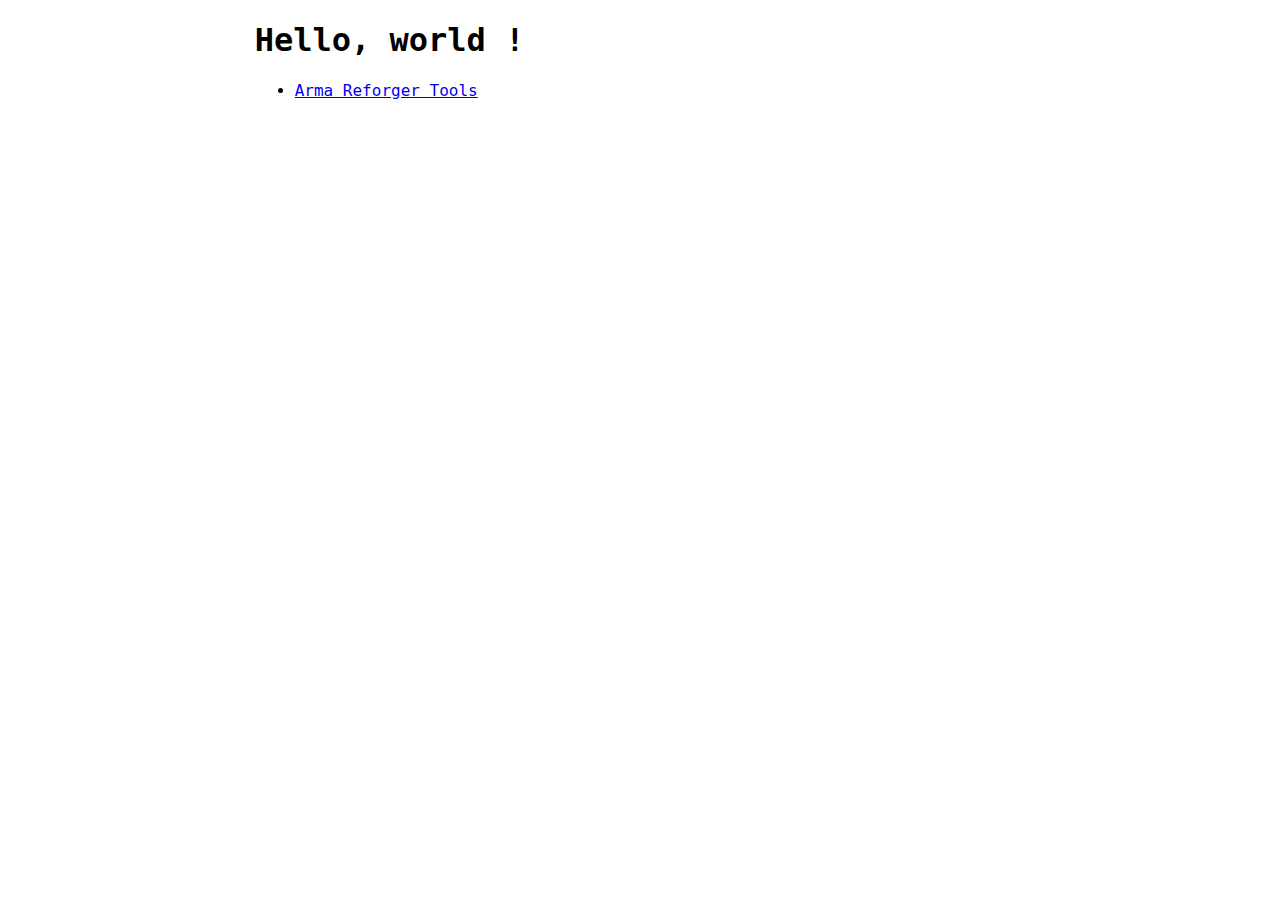
<file: index.html>
<!DOCTYPE html>
<html lang="en-US">
  <head>
    <title>atomos821.github.io</title>
    <meta charset="UTF-8">
    <meta name="viewport" content="width=device-width, initial-scale=1.0">
    <link rel="stylesheet" href="./styles.css"/>
  </head>
  <body>
    <h1>Hello, world !</h1>
    <nav>
        <ul>
            <li>
                <a href="./arma-reforger-tools/index.html">Arma Reforger Tools</a>
            </li>
        </ul>
    </nav>
  </body>
</html>
</file>
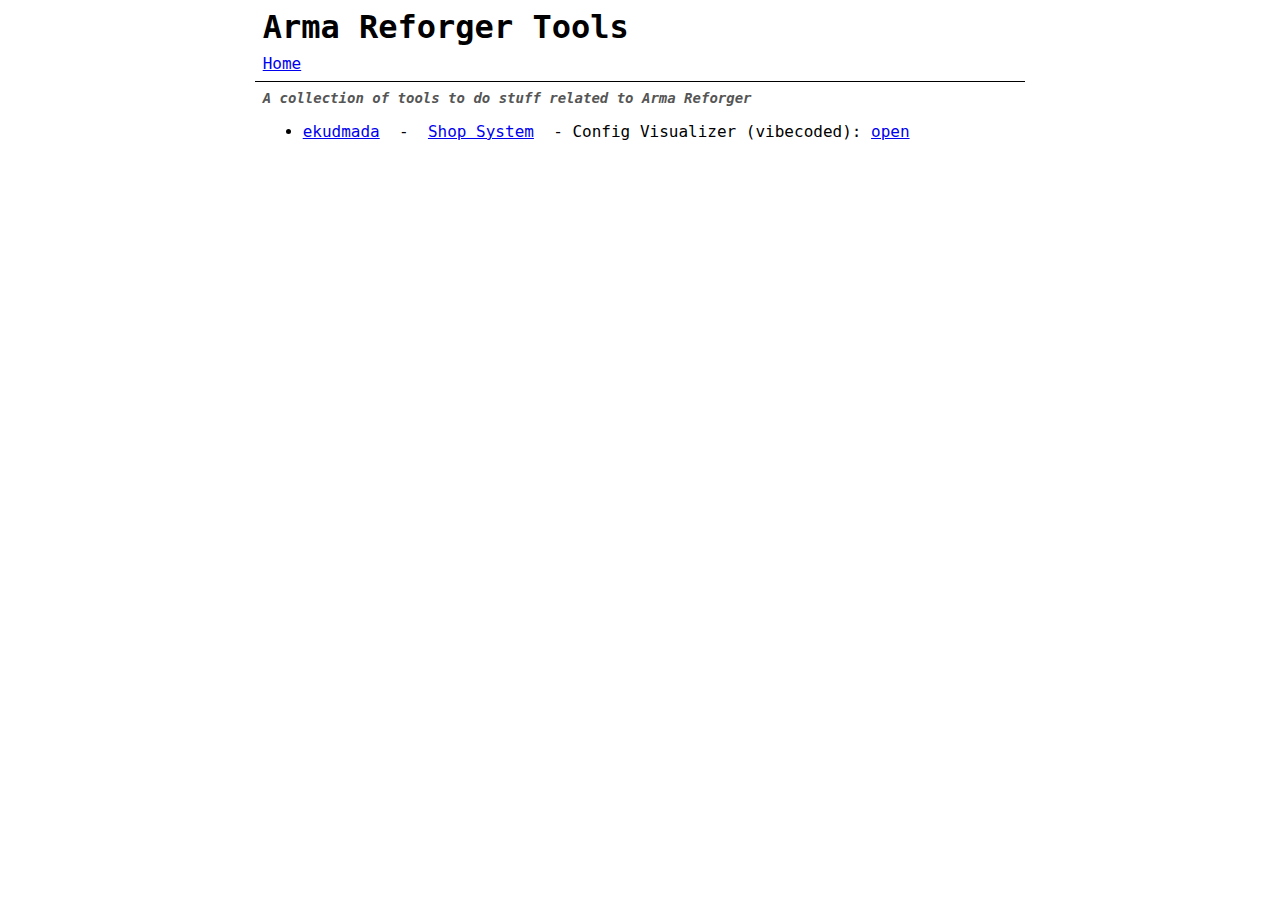
<file: arma-reforger-tools/index.html>
<!DOCTYPE html>
<html>
  <head>
    <title>atomos821.github.io</title>
    <meta charset="utf-8">
    <meta name="viewport" content="width=device-width, initial-scale=1.0">
    <link rel="stylesheet" href="../styles.css"/>
  </head>
  <body>
    <header>
      <h1>Arma Reforger Tools</h1>
      <a href="./" class="active">Home</a>
    </header>
    <main>
      <p class="description">A collection of tools to do stuff related to Arma Reforger</p>
      <ul>
        <li>
          <div>
            <div>
              <a href="https://github.com/ekudmada" target="_blank">ekudmada</a>
              <span>&nbsp;-&nbsp;</span>
              <a href="https://reforger.armaplatform.com/workshop/5D2D1436D1FA5A13-ShopSystem" target="_blank">Shop System</a>
              <span>&nbsp;-&nbsp;Config Visualizer (vibecoded):</span>
              <a href="./shop-system-vizualizer/index.html" target="_blank">open</a>
            </div>
          </div>
        </li>
      </ul>
    </main>
  </body>
</html>
</file>
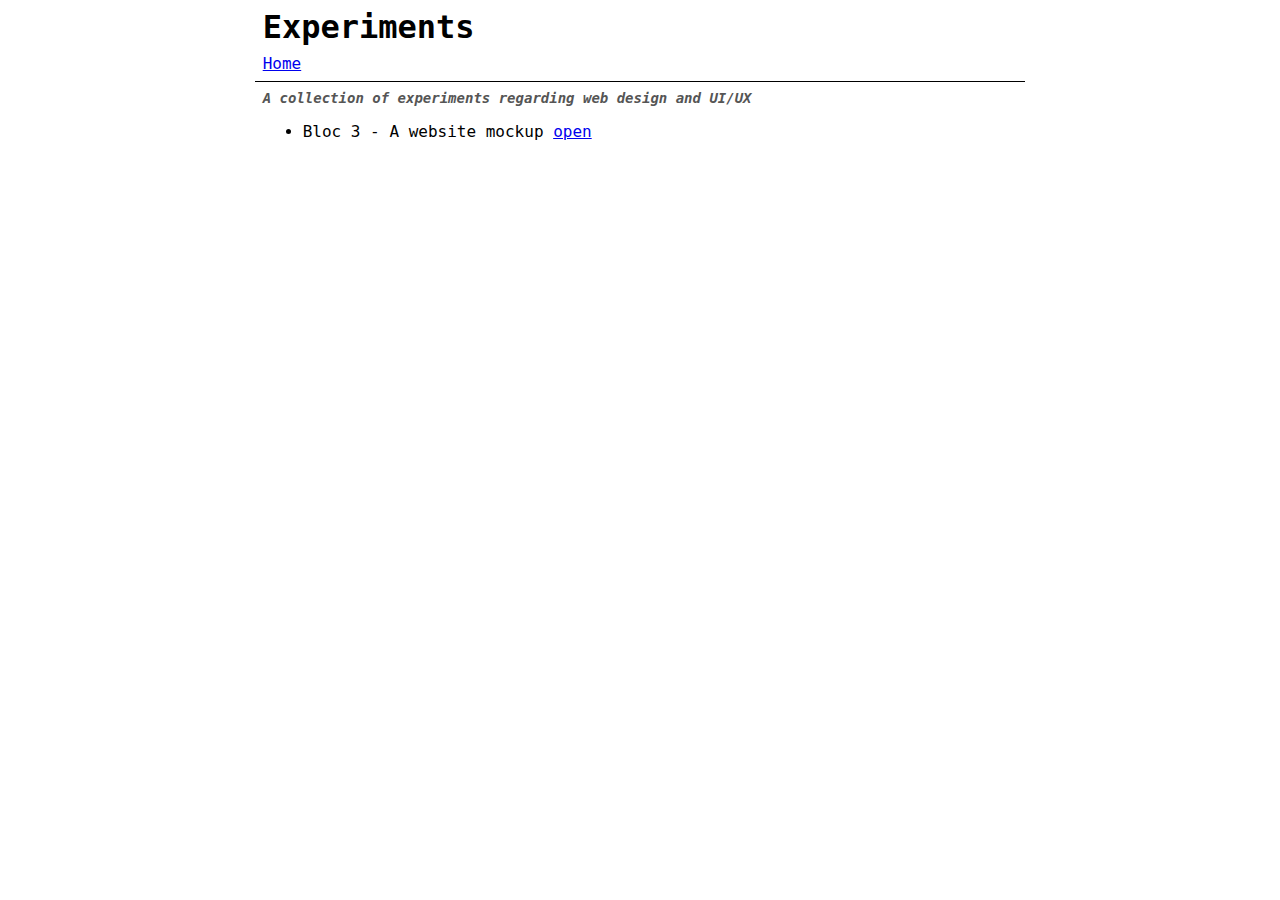
<file: experiments/index.html>
<!DOCTYPE html>
<html>

<head>
    <title>atomos821.github.io</title>
    <meta charset="utf-8">
    <meta name="viewport" content="width=device-width, initial-scale=1.0">
    <link rel="stylesheet" href="../styles.css" />
</head>

<body>
    <header>
        <h1>Experiments</h1>
        <a href="../" class="active">Home</a>
    </header>
    <main>
        <p class="description">A collection of experiments regarding web design and UI/UX</p>
        <ul>
            <li>
                <div>
                    <div>
                        <span>Bloc 3 - A website mockup</span>
                        <a href="./bloc-3/index.html" target="_blank">open</a>
                    </div>
                </div>
            </li>
        </ul>
    </main>
</body>

</html>
</file>
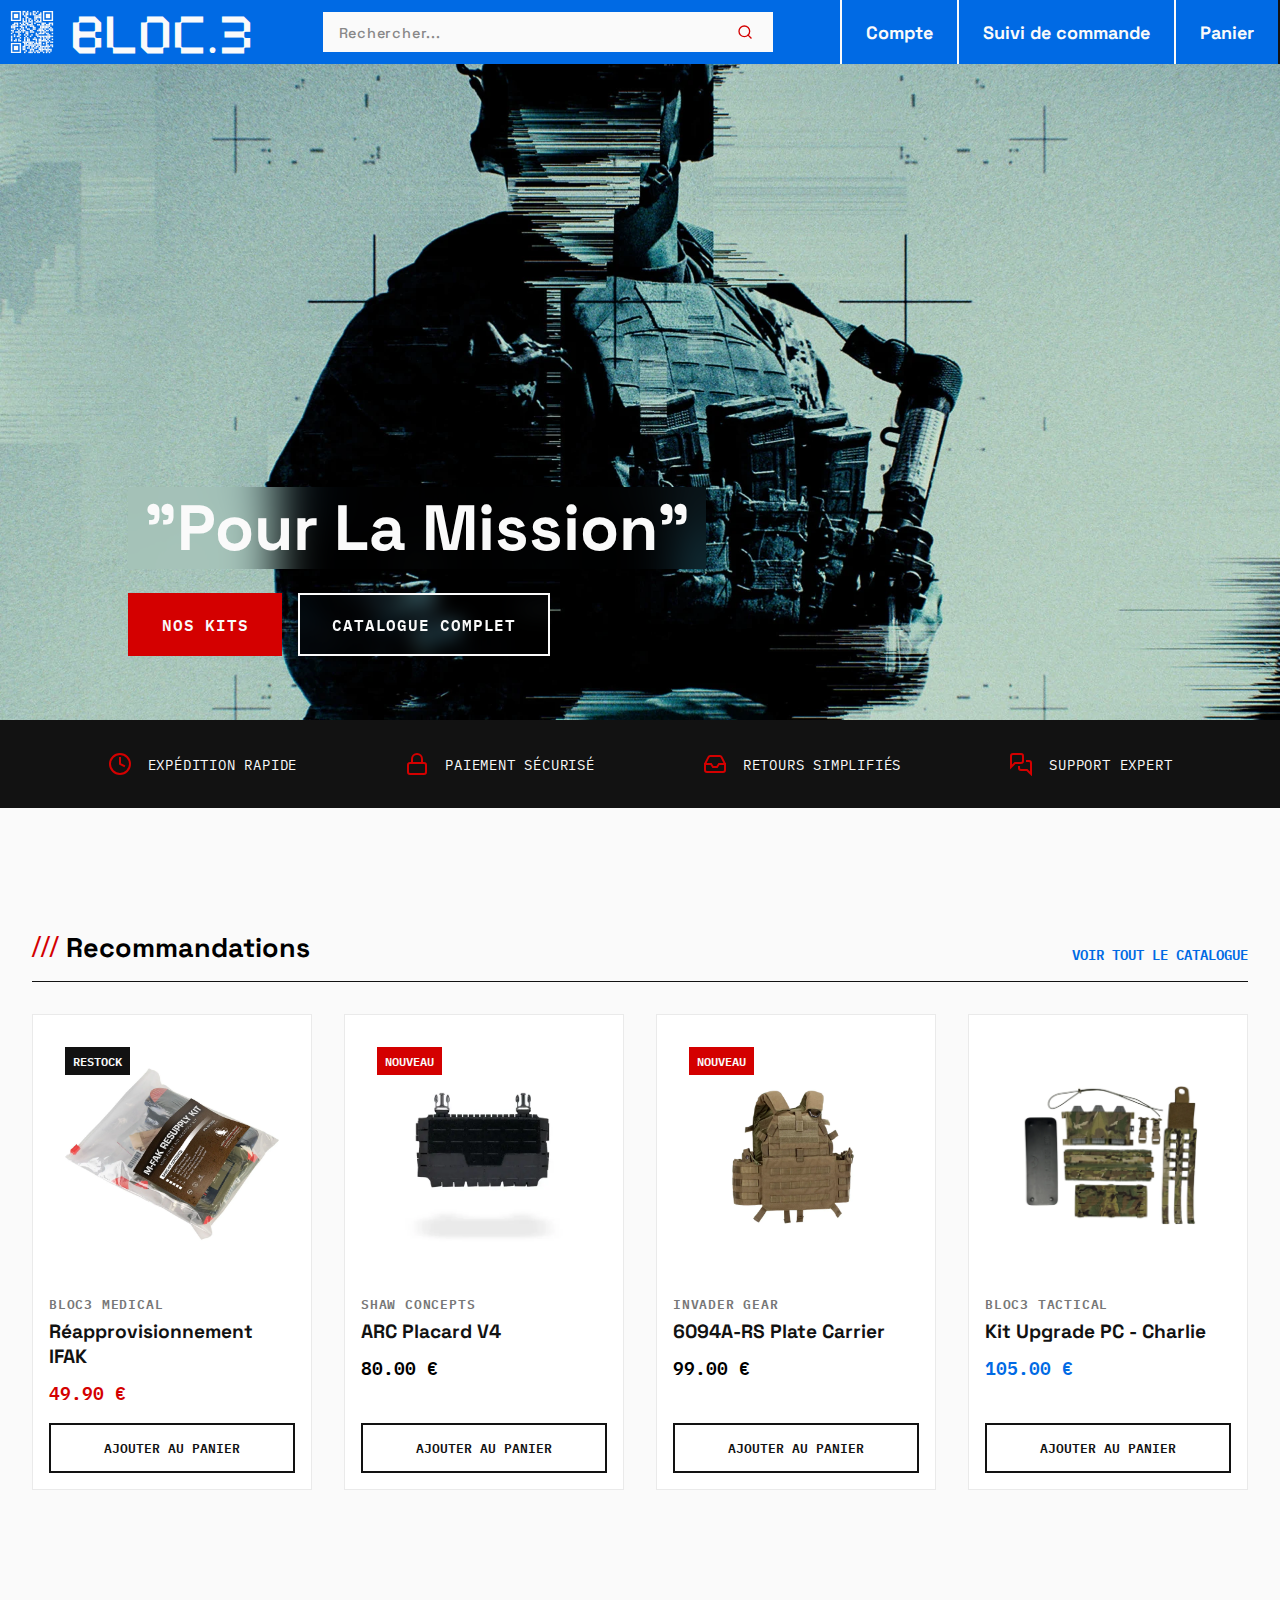
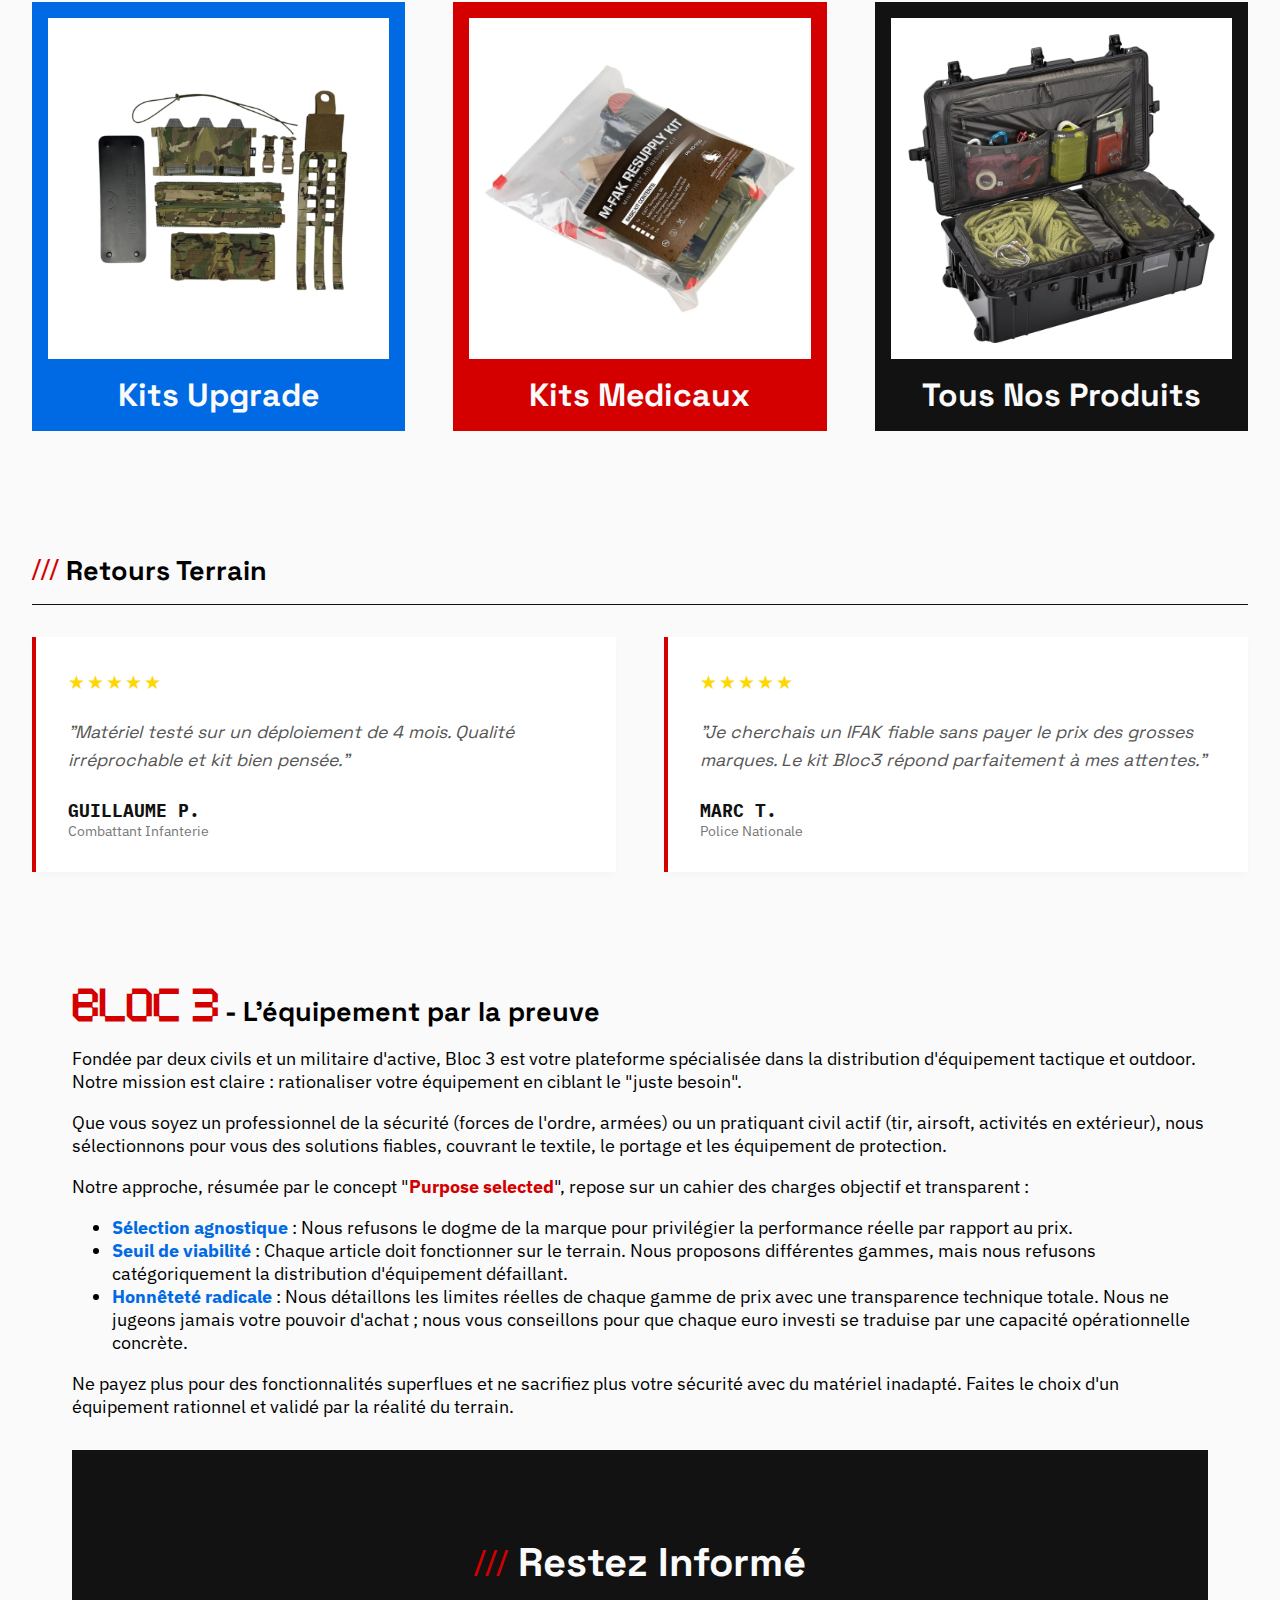
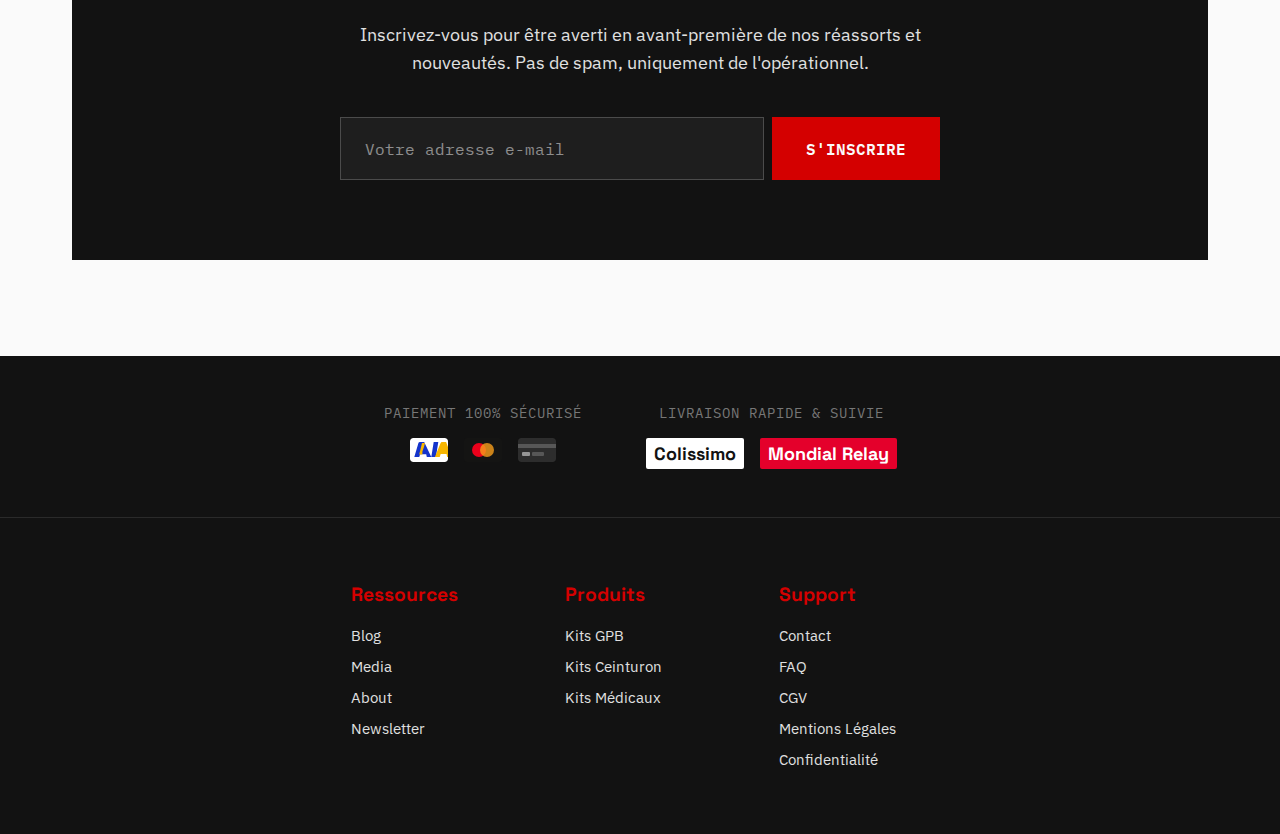
<file: experiments/bloc-3/index.html>
<!doctype html>
<html lang="fr">

<head>
  <meta charset="utf-8" />
  <title>Bloc 3 - Mockup</title>
  <meta name="viewport" content="width=device-width, initial-scale=1" />
  <link rel="preconnect" href="https://fonts.googleapis.com" />
  <link rel="preconnect" href="https://fonts.gstatic.com" crossorigin />
  <link
    href="https://fonts.googleapis.com/css2?family=IBM+Plex+Mono:ital,wght@0,100;0,200;0,300;0,400;0,500;0,600;0,700;1,100;1,200;1,300;1,400;1,500;1,600;1,700&family=IBM+Plex+Sans:ital,wght@0,100..700;1,100..700&family=Space+Grotesk:wght@300..700&display=swap"
    rel="stylesheet" />
  <meta name="description"
    content="Bloc 3, votre plateforme spécialisée dans la distribution d'équipement tactique et outdoor sélectionné pour la mission. L'équipement par la preuve." />

  <!-- Open Graph / Facebook / Discord -->
  <meta property="og:type" content="website" />
  <meta property="og:url" content="https://atomos821.github.io/experiments/bloc-3/" />
  <meta property="og:title" content="Bloc 3 - L'équipement par la preuve" />
  <meta property="og:description"
    content="Spécialiste de la distribution d'équipement tactique et outdoor sélectionné pour la mission." />
  <meta property="og:image" content="https://atomos821.github.io/experiments/bloc-3/assets/hero2.webp" />
  <meta property="og:image:alt" content="Bannière Bloc 3" />

  <!-- Twitter -->
  <meta property="twitter:card" content="summary_large_image" />
  <meta property="twitter:url" content="https://atomos821.github.io/experiments/bloc-3/" />
  <meta property="twitter:title" content="Bloc 3 - L'équipement par la preuve" />
  <meta property="twitter:description"
    content="Spécialiste de la distribution d'équipement tactique et outdoor sélectionné pour la mission." />
  <meta property="twitter:image" content="https://atomos821.github.io/experiments/bloc-3/assets/hero2.webp" />

  <link rel="stylesheet" href="./styles.css" />
</head>

<body>
  <header>
    <div class="brand">
      <a href="/" id="qr-code" style="display: block; text-decoration: none;">
        <img src="./assets/qr-code_alt.svg" alt="QR Code" />
      </a>
      <a href="/" class="logotype" style="text-decoration: none; color: inherit;">BLOC.3</a>
    </div>

    <form class="search-bar">
      <input type="text" placeholder="Rechercher..." aria-label="Recherche">
      <button type="submit" aria-label="Lancer la recherche">
        <svg xmlns="http://www.w3.org/2000/svg" width="20" height="20" viewBox="0 0 24 24" fill="none"
          stroke="currentColor" stroke-width="2" stroke-linecap="square" stroke-linejoin="miter">
          <circle cx="11" cy="11" r="8"></circle>
          <line x1="21" y1="21" x2="16.65" y2="16.65"></line>
        </svg>
      </button>
    </form>

    <nav>
      <a href="#my-account">Compte</a>
      <a href="#order-tracking">Suivi de commande</a>
      <a href="#cart">Panier</a>
    </nav>
  </header>

  <main>
    <div id="hero">
      <div class="hero-content">
        <h1 id="tagline">"Pour La Mission"</h1>
        <div class="hero-ctas">
          <a href="#" class="btn btn-primary">Nos Kits</a>
          <a href="#" class="btn btn-ghost">Catalogue complet</a>
        </div>
      </div>
    </div>

    <section class="proof-of-trust">
      <div class="trust-item">
        <svg xmlns="http://www.w3.org/2000/svg" width="24" height="24" viewBox="0 0 24 24" fill="none"
          stroke="currentColor" stroke-width="2" stroke-linecap="square" stroke-linejoin="miter">
          <circle cx="12" cy="12" r="10"></circle>
          <polyline points="12 6 12 12 16 14"></polyline>
        </svg>
        <span>Expédition rapide</span>
      </div>

      <div class="trust-item">
        <svg xmlns="http://www.w3.org/2000/svg" width="24" height="24" viewBox="0 0 24 24" fill="none"
          stroke="currentColor" stroke-width="2" stroke-linecap="square" stroke-linejoin="miter">
          <rect x="3" y="11" width="18" height="11" rx="2" ry="2"></rect>
          <path d="M7 11V7a5 5 0 0 1 10 0v4"></path>
        </svg>
        <span>Paiement Sécurisé</span>
      </div>

      <div class="trust-item">
        <svg xmlns="http://www.w3.org/2000/svg" width="24" height="24" viewBox="0 0 24 24" fill="none"
          stroke="currentColor" stroke-width="2" stroke-linecap="square" stroke-linejoin="miter">
          <polyline points="22 12 16 12 14 15 10 15 8 12 2 12"></polyline>
          <path
            d="M5.45 5.11L2 12v6a2 2 0 0 0 2 2h16a2 2 0 0 0 2-2v-6l-3.45-6.89A2 2 0 0 0 16.76 4H7.24a2 2 0 0 0-1.79 1.11z">
          </path>
        </svg>
        <span>Retours Simplifiés</span>
      </div>

      <div class="trust-item">
        <svg xmlns="http://www.w3.org/2000/svg" width="24" height="24" viewBox="0 0 24 24" fill="none"
          stroke="currentColor" stroke-width="2" stroke-linecap="square" stroke-linejoin="miter">
          <path d="M14 9a2 2 0 0 1-2 2H6l-4 4V4c0-1.1.9-2 2-2h8a2 2 0 0 1 2 2v5Z"></path>
          <path d="M18 9h2a2 2 0 0 1 2 2v11l-4-4h-6a2 2 0 0 1-2-2v-1"></path>
        </svg>
        <span>Support Expert</span>
      </div>
    </section>

    <section class="featured-products">
      <div class="section-header">
        <h2>
          <span class="color-accent-1 font-nucore">///</span>&nbsp;Recommandations
        </h2>
        <a href="#" class="view-all">Voir tout le catalogue</a>
      </div>

      <div class="product-grid">
        <div class="product-card">
          <div class="prod-img">
            <img src="./assets/category2.webp" alt="Kit de réapprovisionnement IFAK">
            <span class="badge">Restock</span>
          </div>

          <div class="prod-info">
            <span class="brand">Bloc3 Medical</span>
            <h3>Réapprovisionnement IFAK</h3>
            <span class="price color-accent-1">49.90 €</span>
          </div>

          <button class="add-to-cart">Ajouter au panier</button>
        </div>

        <div class="product-card">
          <div class="prod-img">
            <img src="./assets/product2.webp" alt="ARC Placard V4 par Shaw Concepts">
            <span class="badge new-item">Nouveau</span>
          </div>
          <div class="prod-info">
            <span class="brand">Shaw Concepts</span>
            <h3>ARC Placard V4</h3>
            <span class="price">80.00 €</span>
          </div>
          <button class="add-to-cart">Ajouter au panier</button>
        </div>

        <div class="product-card">
          <div class="prod-img">
            <img src="./assets/product3.webp" alt="Gilet Porte-plaques 6094A-RS Invader Gear">
            <span class="badge new-item">Nouveau</span>
          </div>
          <div class="prod-info">
            <span class="brand">Invader Gear</span>
            <h3>6094A-RS Plate Carrier</h3>
            <span class="price">99.00 €</span>
          </div>
          <button class="add-to-cart">Ajouter au panier</button>
        </div>

        <div class="product-card">
          <div class="prod-img">
            <img src="./assets/category1.webp" alt="Kit de mise à niveau pour porte-plaques - Charlie">
          </div>
          <div class="prod-info">
            <span class="brand">Bloc3 Tactical</span>
            <h3>Kit Upgrade PC - Charlie</h3>
            <span class="price color-accent-2">105.00 €</span>
          </div>
          <button class="add-to-cart">Ajouter au panier</button>
        </div>
      </div>
    </section>

    <section class="tiles">
      <a href="#" class="tile bg-accent-2" style="text-decoration: none;">
        <div class="img-wrapper">
          <img src="./assets/category1.webp" alt="Kits Upgrade" />
        </div>
        <h2>Kits Upgrade</h2>
      </a>

      <a href="#" class="tile bg-accent-1" style="text-decoration: none;">
        <div class="img-wrapper">
          <img src="./assets/category2.webp" alt="Kits Médicaux" />
        </div>
        <h2>Kits Medicaux</h2>
      </a>

      <a href="#" class="tile bg-dark" style="text-decoration: none;">
        <div class="img-wrapper">
          <img src="./assets/category3.webp" alt="Tous Nos Produits" />
        </div>
        <h2>Tous Nos Produits</h2>
      </a>
    </section>

    <section class="testimonials">
      <div class="section-header">
        <h2>
          <span class="color-accent-1 font-nucore">///</span> Retours Terrain
        </h2>
      </div>
      <div class="testimonial-grid">
        <div class="testimonial-card">
          <div class="stars" style="color: #FFD700; font-size: 1.2rem; letter-spacing: 2px;">★★★★★</div>
          <p class="quote">"Matériel testé sur un déploiement de 4 mois. Qualité irréprochable et kit
            bien pensée."</p>
          <div class="author">
            <span class="name">Guillaume P.</span>
            <span class="role">Combattant Infanterie</span>
          </div>
        </div>
        <div class="testimonial-card">
          <div class="stars" style="color: #FFD700; font-size: 1.2rem; letter-spacing: 2px;">★★★★★</div>
          <p class="quote">"Je cherchais un IFAK fiable sans payer le prix des grosses marques. Le kit
            Bloc3 répond parfaitement à mes attentes."</p>
          <div class="author">
            <span class="name">Marc T.</span>
            <span class="role">Police Nationale</span>
          </div>
        </div>
      </div>
    </section>

    <section>
      <h2>
        <span class="color-accent-1 font-nucore">Bloc 3</span> - L'équipement par la preuve
      </h2>
      <p>Fondée par deux civils et un militaire d'active, Bloc 3 est votre plateforme spécialisée dans la
        distribution d'équipement tactique et outdoor. Notre mission est claire : rationaliser votre équipement en
        ciblant le "juste besoin".</p>
      <p>Que vous soyez un professionnel de la sécurité (forces de l'ordre, armées) ou un pratiquant civil actif (tir,
        airsoft, activités en extérieur), nous sélectionnons pour vous des solutions fiables, couvrant le textile, le
        portage et les équipement de protection.</p>
      <p>Notre approche, résumée par le concept "<span class="color-accent-1 font-bold">Purpose selected</span>", repose
        sur un cahier des charges objectif et transparent :</p>
      <ul>
        <li>
          <span class="color-accent-2 font-bold">Sélection agnostique</span> : Nous refusons le dogme de la marque pour
          privilégier la performance réelle par rapport au prix.
        </li>
        <li>
          <span class="color-accent-2 font-bold">Seuil de viabilité</span> : Chaque article doit fonctionner sur le
          terrain. Nous proposons différentes gammes, mais nous refusons catégoriquement la distribution d'équipement
          défaillant.
        </li>
        <li>
          <span class="color-accent-2 font-bold">Honnêteté radicale</span> : Nous détaillons les limites réelles de
          chaque gamme de prix avec une transparence technique totale. Nous ne jugeons jamais votre pouvoir d'achat ;
          nous vous conseillons pour que chaque euro investi se traduise par une capacité opérationnelle concrète.
        </li>
      </ul>
      <p>Ne payez plus pour des fonctionnalités superflues et ne sacrifiez plus votre sécurité avec du matériel
        inadapté. Faites le choix d'un équipement rationnel et validé par la réalité du terrain.</p>
      <section class="newsletter">
        <div class="newsletter-content">
          <h2>
            <span class="color-accent-1 font-nucore">///</span>&nbsp;Restez Informé
          </h2>
          <p>Inscrivez-vous pour être averti en avant-première de nos réassorts et nouveautés. Pas de spam, uniquement
            de l'opérationnel.</p>
          <form>
            <input type="email" placeholder="Votre adresse e-mail" required aria-label="Adresse e-mail">
            <button type="submit">S'inscrire</button>
          </form>
        </div>
      </section>
  </main>

  <footer>
    <div class="footer-reassurance">
      <div class="reassurance-group">
        <span class="reassurance-title">Paiement 100% sécurisé</span>
        <div class="reassurance-icons">
          <!-- Visa -->
          <svg viewBox="0 0 38 24" xmlns="http://www.w3.org/2000/svg" width="38" height="24" role="img"
            aria-label="Visa">
            <path d="M35 0H3C1.3 0 0 1.3 0 3v18c0 1.7 1.4 3 3 3h32c1.7 0 3-1.3 3-3V3c0-1.7-1.4-3-3-3z" fill="#FFF" />
            <path
              d="M28.3 4h-4.6l-2.4 15h4.6l2.4-15zm-14.1 0h-4.3c-.6 0-1.1.3-1.4.8L4.3 19h4.9l1-2.8h6l.6 2.8h4.5L14.2 4z"
              fill="#1434CB" />
            <path
              d="M12.4 13.5l1.5-4.3 1.1-4.2h-3l-2.8 11.6h3.2v-3.1zM36.1 4h-3.8c-.8 0-1.5.5-1.8 1.2l-5.6 13.8h4.8l1-2.9h5.8l.6 2.9h4.6L36.1 4z"
              fill="#F7B600" />
          </svg>
          <!-- Mastercard -->
          <svg viewBox="0 0 38 24" xmlns="http://www.w3.org/2000/svg" width="38" height="24" role="img"
            aria-label="Mastercard">
            <path d="M35 0H3C1.3 0 0 1.3 0 3v18c0 1.7 1.4 3 3 3h32c1.7 0 3-1.3 3-3V3c0-1.7-1.4-3-3-3z" fill="#141413" />
            <circle cx="15" cy="12" r="7" fill="#EB001B" />
            <circle cx="23" cy="12" r="7" fill="#F79E1B" opacity="0.8" />
          </svg>
          <!-- CB / Generic Bank Card -->
          <svg viewBox="0 0 38 24" xmlns="http://www.w3.org/2000/svg" width="38" height="24" role="img"
            aria-label="Carte Bancaire">
            <path d="M35 0H3C1.3 0 0 1.3 0 3v18c0 1.7 1.4 3 3 3h32c1.7 0 3-1.3 3-3V3c0-1.7-1.4-3-3-3z" fill="#2D2D2D" />
            <path d="M0 6h38v4H0z" fill="#FFF" opacity="0.2" />
            <rect x="4" y="14" width="8" height="4" rx="1" fill="#FFF" opacity="0.5" />
            <rect x="14" y="14" width="12" height="4" rx="1" fill="#FFF" opacity="0.2" />
          </svg>
        </div>
      </div>
      <div class="reassurance-group">
        <span class="reassurance-title">Livraison rapide & suivie</span>
        <div class="reassurance-icons">
          <span class="text-badge"
            style="font-family: 'Space Grotesk'; font-weight: 700; background: #fff; color: #121212; padding: 4px 8px; border-radius: 2px;">Colissimo</span>
          <span class="text-badge"
            style="font-family: 'Space Grotesk'; font-weight: 700; background: #E4002B; color: #fff; padding: 4px 8px; border-radius: 2px;">Mondial
            Relay</span>
        </div>
      </div>
    </div>

    <div class="footer-links-container">
      <div>
        <h4>Ressources</h4>
        <ul>
          <li><a href="#">Blog</a></li>
          <li><a href="#">Media</a></li>
          <li><a href="#">About</a></li>
          <li><a href="#">Newsletter</a></li>
        </ul>
      </div>

      <div>
        <h4>Produits</h4>
        <ul>
          <li><a href="#">Kits GPB</a></li>
          <li><a href="#">Kits Ceinturon</a></li>
          <li><a href="#">Kits Médicaux</a></li>
        </ul>
      </div>

      <div>
        <h4>Support</h4>
        <ul>
          <li><a href="#">Contact</a></li>
          <li><a href="#">FAQ</a></li>
          <li><a href="#">CGV</a></li>
          <li><a href="#">Mentions Légales</a></li>
          <li><a href="#">Confidentialité</a></li>
        </ul>
      </div>
    </div>
  </footer>
</body>

</html>
</file>
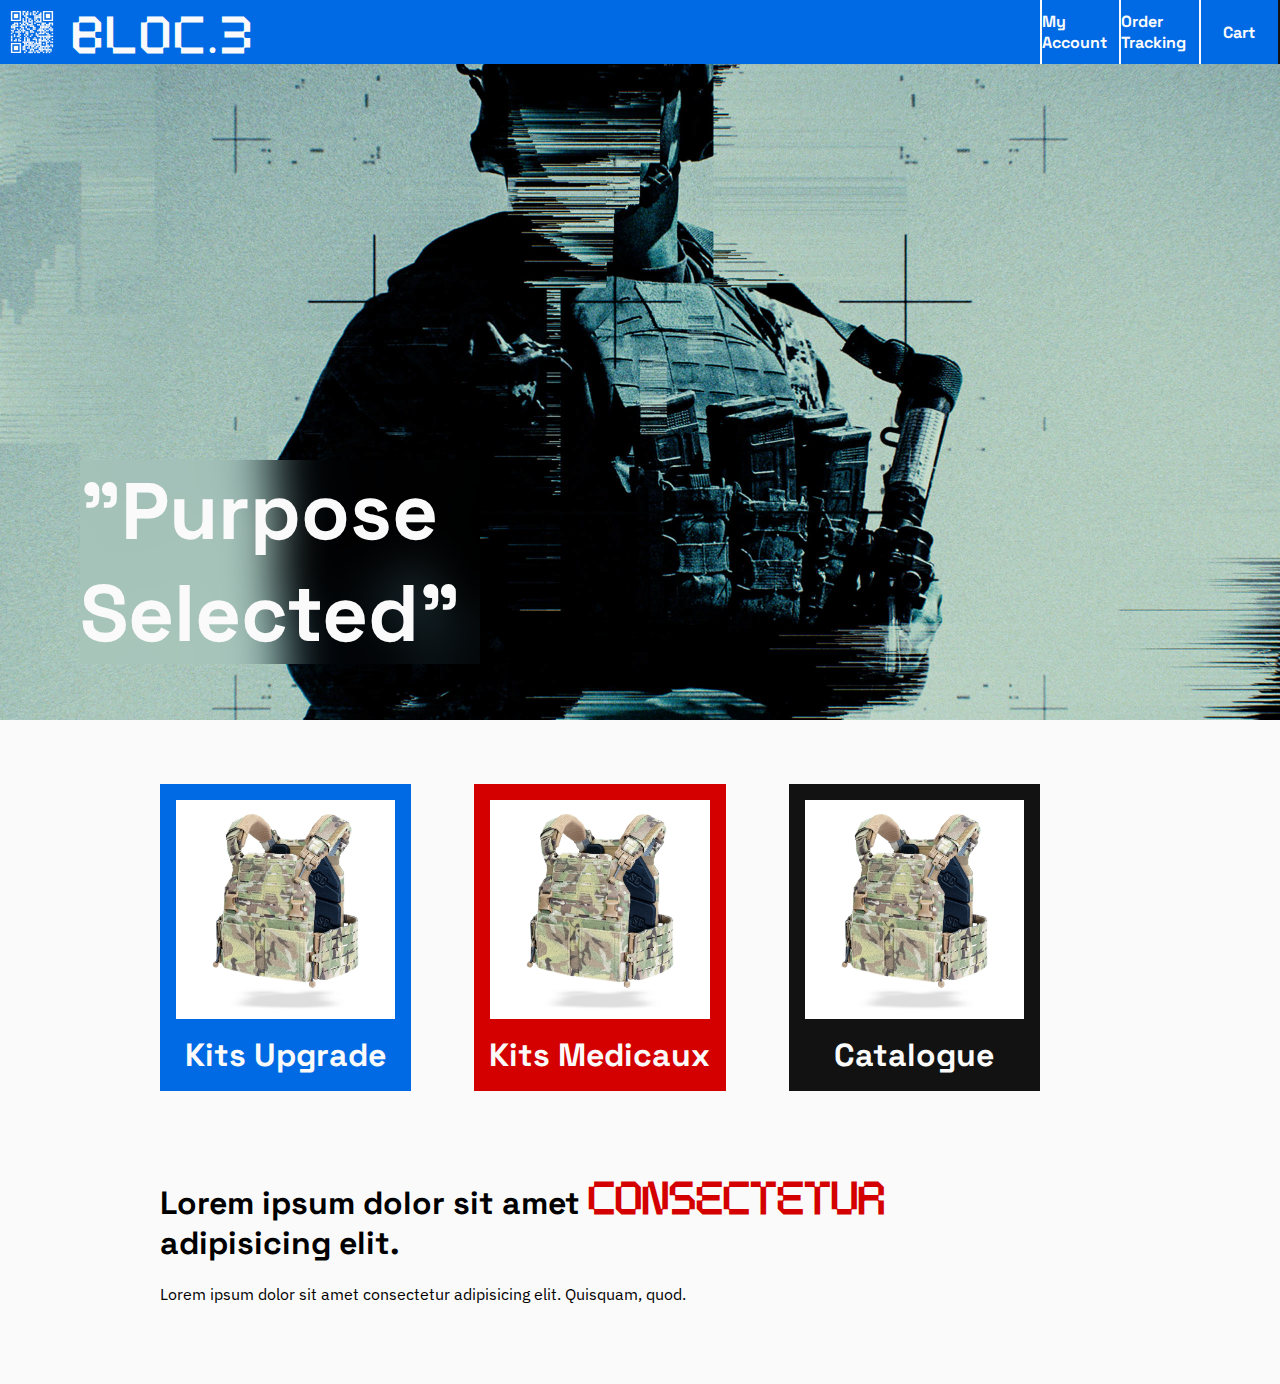
<file: experiments/bloc-3/index_alt.html>
<!doctype html>
<html lang="fr">

<head>
    <meta charset="utf-8">
    <title>Grid Demo</title>
    <meta name="viewport" content="width=device-width, initial-scale=1">
    <link rel="preconnect" href="https://fonts.googleapis.com">
    <link rel="preconnect" href="https://fonts.gstatic.com" crossorigin>
    <link
        href="https://fonts.googleapis.com/css2?family=IBM+Plex+Mono:ital,wght@0,100;0,200;0,300;0,400;0,500;0,600;0,700;1,100;1,200;1,300;1,400;1,500;1,600;1,700&family=IBM+Plex+Sans:ital,wght@0,100..700;1,100..700&family=Space+Grotesk:wght@300..700&display=swap"
        rel="stylesheet">
    <link rel="stylesheet" href="./styles_alt.css">
</head>

<body>
    <header>
        <div class="brand">
            <div id="qr-code">
                <img src="./assets/qr-code_alt.svg" alt="QR Code">
            </div>
            <div class="logotype">BLOC.3</div>
        </div>
        
        <nav>
            <a href="#my-account">My Account</a>
            <a href="#order-tracking">Order Tracking</a>
            <a href="#cart">Cart</a>
        </nav>
    </header>

    <main>
        <div id="hero">
            <div id="tagline">"Purpose Selected"</div>
        </div>
        <section class="tiles">
            <div class="tile bg-accent-2">
                <img src="./assets/placeholder_1.png"/>
                <h2>Kits Upgrade</h2>
            </div>
            <div class="tile bg-accent-1">
                <img src="./assets/placeholder_1.png"/>
                <h2>Kits Medicaux</h2>
            </div>
            <div class="tile bg-dark">
                <img src="./assets/placeholder_1.png"/>
                <h2>Catalogue</h2>
            </div>
        </section>
        <section>
            <h1>Lorem ipsum dolor sit amet <span class="color-accent-1 font-nucore">consectetur</span> adipisicing elit.</h1>
            <p>Lorem ipsum dolor sit amet consectetur adipisicing elit. Quisquam, quod.</p>
        </section>
    </main>
    <!--
    <footer>
        Footer
    </footer>
    -->
</body>

</html>
</file>
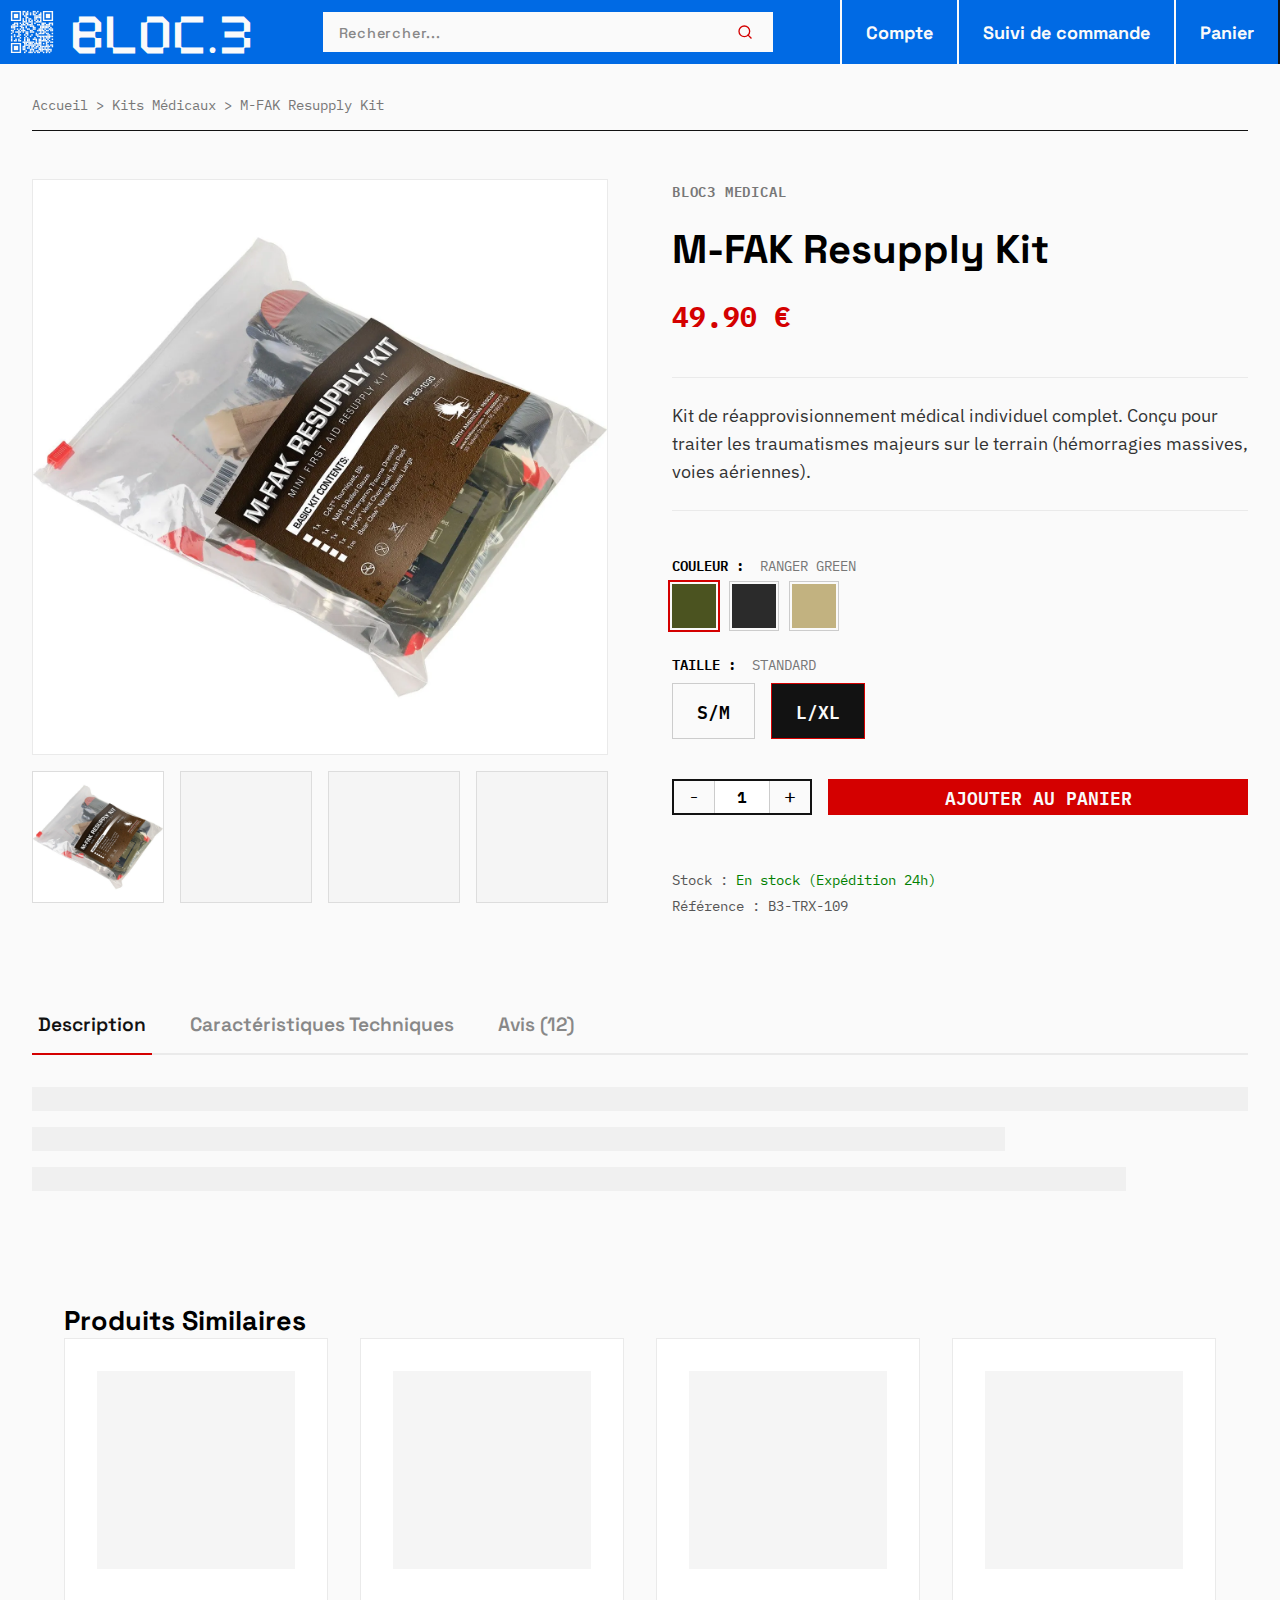
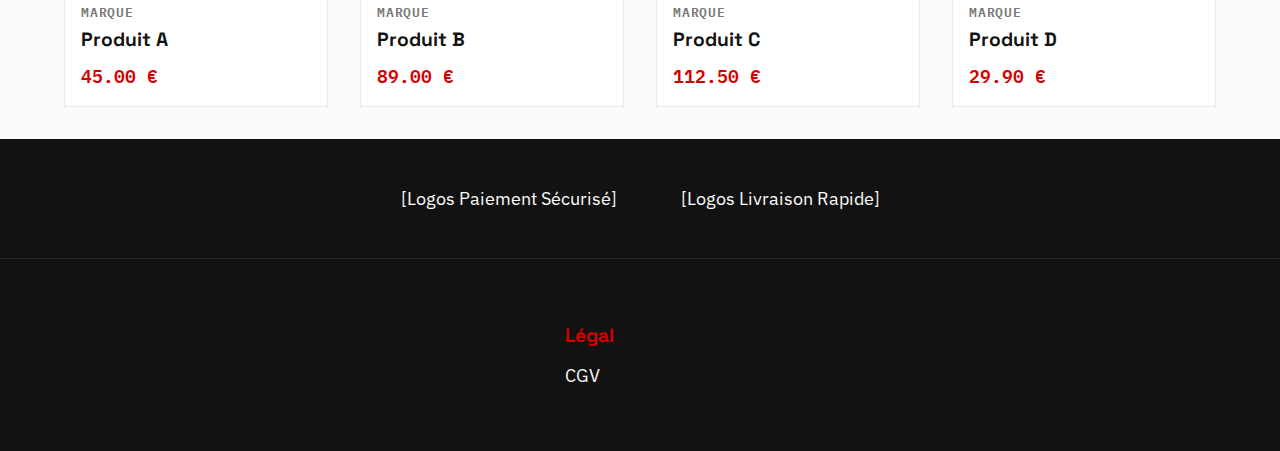
<file: experiments/bloc-3/product.html>
<!doctype html>
<html lang="fr">

<head>
    <meta charset="utf-8" />
    <title>Produit - Bloc 3 Mockup</title>
    <meta name="viewport" content="width=device-width, initial-scale=1" />
    <link rel="preconnect" href="https://fonts.googleapis.com" />
    <link rel="preconnect" href="https://fonts.gstatic.com" crossorigin />
    <link
        href="https://fonts.googleapis.com/css2?family=IBM+Plex+Mono:ital,wght@0,100;0,200;0,300;0,400;0,500;0,600;0,700;1,100;1,200;1,300;1,400;1,500;1,600;1,700&family=IBM+Plex+Sans:ital,wght@0,100..700;1,100..700&family=Space+Grotesk:wght@300..700&display=swap"
        rel="stylesheet" />
    <link rel="stylesheet" href="./styles.css" />
</head>

<body>
    <!-- ==================== HEADER ==================== -->
    <header>
        <div class="brand">
            <a href="/" id="qr-code" style="display: block; text-decoration: none;">
                <img src="./assets/qr-code_alt.svg" alt="QR Code" />
            </a>
            <a href="/" class="logotype" style="text-decoration: none; color: inherit;">BLOC.3</a>
        </div>

        <form class="search-bar">
            <input type="text" placeholder="Rechercher..." aria-label="Recherche">
            <button type="submit" aria-label="Lancer la recherche">
                <svg xmlns="http://www.w3.org/2000/svg" width="20" height="20" viewBox="0 0 24 24" fill="none"
                    stroke="currentColor" stroke-width="2" stroke-linecap="square" stroke-linejoin="miter">
                    <circle cx="11" cy="11" r="8"></circle>
                    <line x1="21" y1="21" x2="16.65" y2="16.65"></line>
                </svg>
            </button>
        </form>

        <nav>
            <a href="#my-account">Compte</a>
            <a href="#order-tracking">Suivi de commande</a>
            <a href="#cart">Panier</a>
        </nav>
    </header>

    <!-- ==================== MAIN: PAGE PRODUIT WIREFRAME ==================== -->
    <main class="product-page">

        <!-- Fil d'ariane -->
        <div class="breadcrumb">
            Accueil > Kits Médicaux > M-FAK Resupply Kit
        </div>

        <section class="product-container">

            <!-- Colonne Gauche : Images -->
            <div class="product-gallery">
                <div class="main-image-placeholder" style="background-color: transparent; border: 1px solid #eaeaea;">
                    <img src="./assets/category2.webp" alt="M-FAK Resupply Kit"
                        style="max-width: 100%; height: auto; object-fit: contain; aspect-ratio: 1;" />
                </div>
                <div class="thumbnail-list">
                    <div class="thumb-placeholder"
                        style="background-image: url('./assets/category2.webp'); background-size: contain; background-position: center; background-repeat: no-repeat;">
                    </div>
                    <div class="thumb-placeholder"></div>
                    <div class="thumb-placeholder"></div>
                    <div class="thumb-placeholder"></div>
                </div>
            </div>

            <!-- Colonne Droite : Infos et Achat -->
            <div class="product-info">
                <span class="product-brand">Bloc3 Medical</span>
                <h1 class="product-title">M-FAK Resupply Kit</h1>
                <div class="product-price">49.90 €</div>

                <p class="product-short-desc">
                    Kit de réapprovisionnement médical individuel complet. Conçu pour traiter les traumatismes majeurs
                    sur le terrain (hémorragies massives, voies aériennes).
                </p>

                <!-- Variants (Couleur, Taille) -->
                <div class="product-options">
                    <div class="option-group">
                        <span class="option-label">Couleur : <span class="selected-value">Ranger Green</span></span>
                        <div class="option-selectors color-swatches">
                            <div class="swatch" style="background-color: #4b5320;"></div>
                            <div class="swatch" style="background-color: #2b2b2b;"></div>
                            <div class="swatch" style="background-color: #c2b280;"></div>
                        </div>
                    </div>

                    <div class="option-group">
                        <span class="option-label">Taille : <span class="selected-value">Standard</span></span>
                        <div class="option-selectors text-swatches">
                            <div class="text-swatch">S/M</div>
                            <div class="text-swatch selected">L/XL</div>
                        </div>
                    </div>
                </div>

                <!-- CTA Ajout au panier -->
                <div class="product-actions">
                    <div class="quantity-selector">
                        <button>-</button>
                        <input type="number" value="1" min="1" max="10">
                        <button>+</button>
                    </div>
                    <button class="add-to-cart-btn">Ajouter au panier</button>
                </div>

                <!-- Meta infos produit -->
                <div class="product-meta">
                    <div class="meta-item">Stock : <span style="color: green;">En stock (Expédition 24h)</span></div>
                    <div class="meta-item">Référence : <span>B3-TRX-109</span></div>
                </div>

            </div>
        </section>

        <!-- Section secondaire : Description Longue & Caractéristiques -->
        <section class="product-details-tabs">
            <div class="tabs-header">
                <button class="tab-btn active">Description</button>
                <button class="tab-btn">Caractéristiques Techniques</button>
                <button class="tab-btn">Avis (12)</button>
            </div>
            <div class="tab-content">
                <div class="text-block-placeholder"></div>
                <div class="text-block-placeholder" style="width: 80%;"></div>
                <div class="text-block-placeholder" style="width: 90%;"></div>
            </div>
        </section>

        <!-- Section Produits Similaires -->
        <section class="featured-products" style="margin-top: 4rem;">
            <h2 class="font-bold underline-hover">Produits Similaires</h2>
            <div class="product-grid">
                <div class="product-card">
                    <div class="prod-img">
                        <div style="background:#f5f5f5; width:100%; aspect-ratio:1;"></div>
                    </div>
                    <div class="prod-info">
                        <span class="brand">Marque</span>
                        <h3>Produit A</h3>
                        <span class="price color-accent-1">45.00 €</span>
                    </div>
                </div>
                <div class="product-card">
                    <div class="prod-img">
                        <div style="background:#f5f5f5; width:100%; aspect-ratio:1;"></div>
                    </div>
                    <div class="prod-info">
                        <span class="brand">Marque</span>
                        <h3>Produit B</h3>
                        <span class="price color-accent-1">89.00 €</span>
                    </div>
                </div>
                <div class="product-card">
                    <div class="prod-img">
                        <div style="background:#f5f5f5; width:100%; aspect-ratio:1;"></div>
                    </div>
                    <div class="prod-info">
                        <span class="brand">Marque</span>
                        <h3>Produit C</h3>
                        <span class="price color-accent-1">112.50 €</span>
                    </div>
                </div>
                <div class="product-card">
                    <div class="prod-img">
                        <div style="background:#f5f5f5; width:100%; aspect-ratio:1;"></div>
                    </div>
                    <div class="prod-info">
                        <span class="brand">Marque</span>
                        <h3>Produit D</h3>
                        <span class="price color-accent-1">29.90 €</span>
                    </div>
                </div>
            </div>
        </section>

    </main>

    <!-- ==================== FOOTER (Identique Accueil) ==================== -->
    <footer>
        <div class="footer-reassurance">
            <div class="reassurance-group">
                <span>[Logos Paiement Sécurisé]</span>
            </div>
            <div class="reassurance-group">
                <span>[Logos Livraison Rapide]</span>
            </div>
        </div>
        <div class="footer-links-container">
            <div>
                <h4>Légal</h4>
                <ul>
                    <li>CGV</li>
                </ul>
            </div>
        </div>
    </footer>

</body>

</html>
</file>
<file: styles.css>
body {
    font-family: monospace;
    font-size: 16px;
    max-width: 80ch;
    margin: 0 auto;
}

header,
main {
    padding: .5rem;
}

header h1,
.description {
    margin: 0;
}

header {
    background: #fff;
    border-bottom: 1px solid;
    display: flex;
    flex-direction: column;
    gap: .5rem;
    position: sticky;
    top: 0;
}

.description {
    color: #555;
    font-size: .875rem;
    font-style: italic;
    font-weight: 700;
}
</file>
<file: experiments/bloc-3/styles.css>
@font-face {
    font-family: 'NuCore Condensed';
    src: url('./assets/NuCore-Condensed-.otf') format('woff');
    font-display: swap;
}

:root {
    --font-size: 18px;

    --background-color-light: #fafafa;
    --background-color-dark: #121212;

    --text-color-light: #121212;
    --text-color-dark: #fafafa;

    --color-accent1: #d40000;
    /* anciennement #e40000 */
    --color-accent2: #006ae4;
    --color-hover-outline: #777777;

    --border-size: 2px;
    --border-type: solid;
    --border-color-light: #121212;
    --border-color-dark: #fafafa;
    --border-light: var(--border-size) var(--border-type) var(--border-color-light);
    --border-dark: var(--border-size) var(--border-type) var(--border-color-dark);
}

body {
    background-color: var(--background-color-light);
    display: flex;
    flex-direction: column;
    font-family: "IBM Plex Sans";
    font-size: var(--font-size);
    min-height: 100vh;

    /* override browser default value */
    margin: 0;
}

/* Accessibilité: Navigation au clavier */
:focus-visible {
    outline: 2px dashed var(--color-accent1);
    outline-offset: 4px;
}

header {
    align-items: center;
    background-color: var(--color-accent2);
    color: var(--text-color-dark);
    display: flex;
    flex-direction: row;
    height: 4rem;
    justify-content: space-between;
    position: sticky;
    top: 0;
    z-index: 10;

    .brand {
        align-items: center;
        display: flex;
        flex-direction: row;
        gap: 1rem;

        & #qr-code {
            height: 3rem;
            width: 3rem;
            margin-left: .5rem;

            & img {
                height: auto;
                max-width: 100%;
            }
        }

        & .logotype {
            font-family: "NuCore Condensed";
            font-size: 2.25rem;
            font-weight: 700;
            letter-spacing: .25rem;
            line-height: 1;
        }
    }

    .search-bar {
        display: flex;
        align-items: stretch;
        background-color: var(--background-color-light);
        /* border: var(--border-light); */
        flex: 1;
        max-width: 450px;
        min-width: 200px;
        height: 2.5rem;
        margin: 0 2rem;
        position: relative;
        overflow: hidden;

        &::before {
            content: '';
            position: absolute;
            left: 0;
            bottom: 0;
            height: 2px;
            width: 0%;
            background-color: var(--color-accent1);
            transition: width 0.3s cubic-bezier(0.25, 0.46, 0.45, 0.94);
        }

        &:focus-within::before {
            width: 100%;
        }

        input {
            background: transparent;
            border: none;
            color: var(--text-color-light);
            font-family: "IBM Plex Mono";
            font-size: 0.9rem;
            font-weight: 500;
            padding: 0 1rem;
            width: 100%;
            outline: none;
            text-transform: uppercase;
            letter-spacing: 0.05rem;

            &::placeholder {
                color: #888;
                text-transform: none;
                font-family: "Space Grotesk";
            }
        }

        button {
            background: transparent;
            border: none;
            color: var(--color-accent1);
            cursor: pointer;
            display: flex;
            align-items: center;
            justify-content: center;
            padding: 0 1.25rem;
            transition: all 0.2s cubic-bezier(0.25, 0.46, 0.45, 0.94);

            &:hover {
                background-color: var(--color-accent1);
                color: var(--text-color-dark);
            }

            svg {
                width: 1rem;
                height: 1rem;
            }
        }
    }

    nav {
        display: flex;
        flex-direction: row;
        gap: 0;
        height: 100%;
        justify-content: flex-end;

        & a {
            align-items: center;
            border-left: var(--border-dark);
            /* border-bottom: var(--border-light); */
            color: var(--text-color-dark);
            display: flex;
            font-family: "Space Grotesk";
            font-weight: 700;
            justify-content: center;
            padding: 0 1.5rem;
            text-decoration: none;
            transition: all 0.2s cubic-bezier(0.25, 0.46, 0.45, 0.94);

            &:last-of-type {
                border-right: var(--border-light);
            }

            &:hover {
                background-color: var(--color-accent1);
            }
        }
    }
}

main {
    display: flex;
    flex-direction: column;
    gap: 7rem;
    flex: 1;
    padding-bottom: 6rem;

    #hero {
        background-image: url("./assets/hero2.webp");
        background-size: cover;
        background-position: top;

        display: flex;
        align-items: flex-end;
        padding-bottom: 5%;
        padding-left: 10%;
        box-sizing: border-box;
        height: calc(80vh - 4rem);
        width: 100%;

        .hero-content {
            display: flex;
            flex-direction: column;
            gap: 1.5rem;
            width: fit-content;
        }

        #tagline {
            align-items: center;
            backdrop-filter: blur(24px);
            /* background-color: var(--color-accent1); */
            color: var(--text-color-dark);
            display: flex;
            font-family: "Space Grotesk";
            font-size: clamp(3rem, 5vw, 5rem);
            font-weight: 700;
            justify-content: center;
            padding: 0 1rem;
            width: fit-content;
            margin: 0;
        }

        .hero-ctas {
            display: flex;
            gap: 1rem;
            flex-wrap: wrap;

            .btn {
                display: inline-flex;
                align-items: center;
                justify-content: center;
                font-family: "IBM Plex Mono";
                font-weight: 600;
                font-size: 1rem;
                text-transform: uppercase;
                letter-spacing: 0.05rem;
                padding: 1rem 2rem;
                text-decoration: none;
                transition: all 0.3s cubic-bezier(0.25, 0.46, 0.45, 0.94);
                cursor: pointer;
            }

            .btn-primary {
                background-color: var(--color-accent1);
                color: var(--text-color-dark);
                border: 2px solid var(--color-accent1);

                &:hover {
                    background-color: transparent;
                    backdrop-filter: blur(10px);
                }
            }

            .btn-ghost {
                background-color: transparent;
                color: var(--text-color-dark);
                border: 2px solid var(--text-color-dark);
                backdrop-filter: blur(10px);

                &:hover {
                    background-color: var(--text-color-dark);
                    color: var(--background-color-dark);
                }
            }
        }
    }

    section {
        width: 100%;
        max-width: 1200px;
        margin: 0 auto;
        padding: 0 2rem;
        box-sizing: border-box;

        .section-header {
            display: flex;
            justify-content: space-between;
            align-items: flex-end;
            margin-bottom: 2rem;
            border-bottom: 1px solid var(--border-color-light);
            padding-bottom: 1rem;

            .view-all {
                font-family: "IBM Plex Mono";
                font-size: 0.85rem;
                font-weight: 600;
                text-transform: uppercase;
                text-decoration: none;
                color: var(--color-accent2);
                transition: color 0.2s;

                &:hover {
                    color: var(--color-accent1);
                }
            }
        }

        h1,
        h2 {
            font-family: "Space Grotesk";
            position: relative;
            display: inline-block;
            cursor: default;
            margin: 0;

            &::after {
                content: '';
                position: absolute;
                bottom: -4px;
                left: 0;
                width: 0%;
                height: 2px;
                background-color: var(--color-accent1);
                transition: width 0.4s cubic-bezier(0.25, 0.46, 0.45, 0.94);
            }

            &:hover::after {
                width: 100%;
            }
        }

        &.proof-of-trust {
            background-color: var(--background-color-dark);
            color: var(--text-color-dark);
            display: flex;
            gap: 6em;
            justify-content: center;
            margin-top: -7rem;
            max-width: none;
            padding: 2rem 4rem;
            /* Remonte sous le hero */

            .trust-item {
                display: flex;
                align-items: center;
                gap: 1rem;
                font-family: "IBM Plex Mono";
                font-size: 0.9rem;
                text-transform: uppercase;
                letter-spacing: 0.05rem;

                svg {
                    color: var(--color-accent1);
                }
            }
        }

        &.featured-products {
            max-width: 1800px;

            .product-grid {
                display: grid;
                grid-template-columns: repeat(4, 1fr);
                gap: 2rem;

                .product-card {
                    background-color: #fff;
                    border: 1px solid #eaeaea;
                    padding: 1rem;
                    display: flex;
                    flex-direction: column;
                    gap: 1rem;
                    transition: border-color 0.2s ease, background-color 0.2s ease;
                    position: relative;
                    cursor: pointer;

                    &:hover {
                        border-color: var(--text-color-light);
                        /* Optionnel : bg très léger au survol */
                        /* background-color: #fafafa; */
                    }

                    .prod-img {
                        position: relative;
                        /* background-color: #f5f5f5; */
                        display: flex;
                        justify-content: center;
                        align-items: center;
                        aspect-ratio: 1;
                        padding: 1rem;
                        overflow: hidden;

                        img {
                            max-width: 100%;
                            max-height: 100%;
                            object-fit: contain;
                        }

                        .badge {
                            position: absolute;
                            top: 1rem;
                            left: 1rem;
                            background-color: var(--background-color-dark);
                            color: var(--text-color-dark);
                            font-family: "IBM Plex Mono";
                            font-size: 0.75rem;
                            padding: 0.25rem 0.5rem;
                            text-transform: uppercase;
                            font-weight: 600;

                            &.new-item {
                                background-color: var(--color-accent1);
                            }
                        }
                    }

                    .prod-info {
                        display: flex;
                        flex-direction: column;
                        gap: 0.5rem;

                        .brand {
                            font-family: "IBM Plex Mono";
                            font-size: 0.8rem;
                            font-weight: 600;
                            color: var(--color-hover-outline);
                            text-transform: uppercase;
                            letter-spacing: 0.05rem;
                            margin-bottom: -0.25rem;
                        }

                        h3 {
                            font-family: "Space Grotesk";
                            font-size: 1.2rem;
                            margin: 0;
                            color: var(--background-color-dark);
                        }

                        .price {
                            font-family: "IBM Plex Mono";
                            font-weight: 600;
                            /* color: var(--color-accent2); */
                        }
                    }

                    .add-to-cart {
                        background-color: transparent;
                        border: 2px solid var(--background-color-dark);
                        color: var(--background-color-dark);
                        font-family: "IBM Plex Mono";
                        font-weight: 600;
                        text-transform: uppercase;
                        padding: 0.75rem;
                        cursor: pointer;
                        transition: all 0.2s ease;
                        margin-top: auto;

                        &:hover {
                            background-color: var(--background-color-dark);
                            color: var(--text-color-dark);
                        }
                    }
                }
            }
        }

        &.testimonials {
            max-width: 1800px;

            .testimonial-grid {
                display: grid;
                grid-template-columns: repeat(2, 1fr);
                gap: 3rem;
                margin-top: 2rem;

                .testimonial-card {
                    background-color: #fff;
                    border-left: 4px solid var(--color-accent1);
                    padding: 2rem;
                    display: flex;
                    flex-direction: column;
                    justify-content: space-between;
                    gap: 1.5rem;
                    box-shadow: 0 4px 6px rgba(0, 0, 0, 0.02);

                    .quote {
                        font-family: "Space Grotesk";
                        font-size: 1.1rem;
                        font-style: italic;
                        color: #555;
                        margin: 0;
                        line-height: 1.6;
                    }

                    .author {
                        display: flex;
                        flex-direction: column;

                        .name {
                            font-family: "IBM Plex Mono";
                            font-weight: 700;
                            color: var(--background-color-dark);
                            text-transform: uppercase;
                        }

                        .role {
                            font-size: 0.85rem;
                            color: var(--color-hover-outline);
                        }
                    }
                }
            }
        }

        &.newsletter {
            background-color: var(--background-color-dark);
            color: var(--text-color-dark);
            max-width: none;
            padding: 5rem 2rem;
            text-align: center;
            display: flex;
            justify-content: center;
            margin-top: 2rem;

            .newsletter-content {
                max-width: 600px;
                width: 100%;

                h2 {
                    font-family: "Space Grotesk";
                    font-size: 2.5rem;
                    margin-top: 0;
                    margin-bottom: 1rem;
                    color: var(--text-color-dark);

                    span {
                        font-size: 2.5rem;
                    }
                }

                p {
                    margin-bottom: 2.5rem;
                    font-size: 1.1rem;
                    line-height: 1.6;
                    color: #e0e0e0;
                }

                form {
                    display: flex;
                    gap: 0.5rem;
                    justify-content: center;
                    flex-wrap: wrap;

                    input[type="email"] {
                        flex: 1 1 250px;
                        padding: 1rem 1.5rem;
                        border: 1px solid rgba(255, 255, 255, 0.2);
                        background: rgba(255, 255, 255, 0.05);
                        color: var(--text-color-dark);
                        font-family: "IBM Plex Mono";
                        font-size: 1rem;
                        outline: none;
                        transition: border-color 0.3s;

                        &:focus {
                            border-color: var(--color-accent1);
                        }

                        &::placeholder {
                            color: rgba(255, 255, 255, 0.5);
                        }
                    }

                    button {
                        flex: 0 1 auto;
                        background-color: var(--color-accent1);
                        color: var(--text-color-dark);
                        border: 2px solid var(--color-accent1);
                        padding: 1rem 2rem;
                        font-family: "IBM Plex Mono";
                        font-weight: 600;
                        font-size: 1rem;
                        text-transform: uppercase;
                        cursor: pointer;
                        transition: all 0.3s cubic-bezier(0.25, 0.46, 0.45, 0.94);

                        &:hover {
                            background-color: transparent;
                        }
                    }
                }
            }
        }
    }

    .tiles {
        display: flex;
        flex-direction: row;
        justify-content: center;
        gap: 3rem;
        max-width: 1800px;
        margin: 0 auto;
        padding: 0 2rem;

        .tile {
            align-items: center;
            color: var(--text-color-dark);
            display: flex;
            flex-direction: column;
            flex: 1;
            gap: 1rem;
            justify-content: flex-end;
            padding: 1rem;
            cursor: pointer;
            max-width: 34rem;

            .img-wrapper {
                align-items: center;
                background-color: #fff;
                display: flex;
                height: 100%;
                padding: 1rem;
                justify-content: center;
                width: calc(100% - 2rem);

                img {
                    height: auto;
                    max-width: 100%;
                }
            }



            h2 {
                font-family: "Space Grotesk";
                font-size: clamp(1.25rem, 2.5vw, 2rem);
                margin: 0;
                text-align: center;
            }
        }
    }
}

/* =========================================================================
   PAGE PRODUIT (Wireframe)
   ========================================================================= */

.product-page {
    display: flex;
    flex-direction: column;
    align-items: center;
    padding: 2rem;
    gap: 3rem;
    max-width: 1400px;
    margin: 0 auto;
    width: 100%;
    box-sizing: border-box;

    .breadcrumb {
        width: 100%;
        text-align: left;
        font-family: "IBM Plex Mono";
        font-size: 0.85rem;
        color: var(--color-hover-outline);
        padding-bottom: 1rem;
        border-bottom: 1px solid var(--border-color-light);
    }

    .product-container {
        display: grid;
        grid-template-columns: 1fr 1fr;
        gap: 4rem;
        width: 100%;
        max-width: none;
        padding: 0;
        margin: 0;

        /* Colonne de Gauche : Galerie Image */
        .product-gallery {
            display: flex;
            flex-direction: column;
            gap: 1rem;

            .main-image-placeholder {
                background-color: #eaeaea;
                aspect-ratio: 1;
                display: flex;
                align-items: center;
                justify-content: center;
                color: #555;
                font-family: "IBM Plex Mono";
                border: 2px dashed #ccc;
            }

            .thumbnail-list {
                display: grid;
                grid-template-columns: repeat(4, 1fr);
                gap: 1rem;

                .thumb-placeholder {
                    background-color: #f5f5f5;
                    aspect-ratio: 1;
                    border: 1px solid #ddd;
                    cursor: pointer;

                    &:hover {
                        border-color: var(--color-accent1);
                    }
                }
            }
        }

        /* Colonne de Droite : Infos Produit */
        .product-info {
            display: flex;
            flex-direction: column;
            gap: 1.5rem;

            .product-brand {
                font-family: "IBM Plex Mono";
                font-size: 0.9rem;
                font-weight: 600;
                color: var(--color-hover-outline);
                text-transform: uppercase;
                letter-spacing: 0.05rem;
            }

            .product-title {
                font-family: "Space Grotesk";
                font-size: 2.5rem;
                margin: 0;
                line-height: 1.2;
            }

            .product-price {
                font-family: "IBM Plex Mono";
                font-size: 1.75rem;
                font-weight: 700;
                color: var(--color-accent1);
            }

            .product-short-desc {
                font-size: 1.1rem;
                line-height: 1.6;
                color: #333;
                border-top: 1px solid #eaeaea;
                border-bottom: 1px solid #eaeaea;
                padding: 1.5rem 0;
            }

            /* Variantes (Couleur/Taille) */
            .product-options {
                display: flex;
                flex-direction: column;
                gap: 1.5rem;

                .option-group {
                    display: flex;
                    flex-direction: column;
                    gap: 0.5rem;

                    .option-label {
                        font-family: "IBM Plex Mono";
                        font-size: 0.9rem;
                        font-weight: 600;
                        text-transform: uppercase;

                        .selected-value {
                            font-weight: 400;
                            color: var(--color-hover-outline);
                            margin-left: 0.5rem;
                        }
                    }

                    .option-selectors {
                        display: flex;
                        gap: 1rem;

                        &.color-swatches .swatch {
                            width: 40px;
                            height: 40px;
                            cursor: pointer;
                            border: 2px solid transparent;
                            outline: 1px solid #ccc;
                            outline-offset: 2px;

                            &:first-child {
                                outline: 2px solid var(--color-accent1);
                            }
                        }

                        &.text-swatches .text-swatch {
                            padding: 0.75rem 1.5rem;
                            border: 1px solid #ccc;
                            font-family: "IBM Plex Mono";
                            font-weight: 600;
                            cursor: pointer;

                            &.selected {
                                border-color: var(--color-accent1);
                                background-color: var(--background-color-dark);
                                color: var(--text-color-dark);
                            }
                        }
                    }
                }
            }

            /* Bloc d'ajout au panier */
            .product-actions {
                display: flex;
                gap: 1rem;
                margin-top: 1rem;

                .quantity-selector {
                    display: flex;
                    border: 2px solid var(--background-color-dark);
                    overflow: hidden;

                    button {
                        background: none;
                        border: none;
                        width: 40px;
                        font-family: "IBM Plex Mono";
                        font-size: 1.25rem;
                        cursor: pointer;
                        display: flex;
                        align-items: center;
                        justify-content: center;

                        &:hover {
                            background-color: #f5f5f5;
                        }
                    }

                    input {
                        width: 50px;
                        text-align: center;
                        border: none;
                        border-left: 1px solid #ccc;
                        border-right: 1px solid #ccc;
                        font-family: "IBM Plex Mono";
                        font-weight: 600;
                        font-size: 1rem;
                        -moz-appearance: textfield;
                        /* Cache les flèches du input number sur Firefox */

                        &::-webkit-outer-spin-button,
                        &::-webkit-inner-spin-button {
                            -webkit-appearance: none;
                            margin: 0;
                        }
                    }
                }

                .add-to-cart-btn {
                    flex: 1;
                    background-color: var(--color-accent1);
                    color: var(--text-color-dark);
                    border: 2px solid var(--color-accent1);
                    font-family: "IBM Plex Mono";
                    font-size: 1.1rem;
                    font-weight: 600;
                    text-transform: uppercase;
                    cursor: pointer;
                    transition: background-color 0.2s;

                    &:hover {
                        background-color: transparent;
                        color: var(--color-accent1);
                    }
                }
            }

            .product-meta {
                margin-top: 2rem;
                display: flex;
                flex-direction: column;
                gap: 0.5rem;
                font-family: "IBM Plex Mono";
                font-size: 0.85rem;
                color: #555;
            }
        }
    }

    /* Tabs Bas de page (Description Longue etc) */
    .product-details-tabs {
        width: 100%;
        max-width: none;
        padding: 0;
        margin-top: 3rem;

        .tabs-header {
            display: flex;
            gap: 2rem;
            border-bottom: 2px solid #eaeaea;
            margin-bottom: 2rem;

            .tab-btn {
                background: none;
                border: none;
                font-family: "Space Grotesk";
                font-size: 1.2rem;
                font-weight: 600;
                color: #888;
                padding-bottom: 1rem;
                cursor: pointer;
                position: relative;

                &.active {
                    color: var(--background-color-dark);

                    &::after {
                        content: '';
                        position: absolute;
                        bottom: -2px;
                        left: 0;
                        width: 100%;
                        height: 2px;
                        background-color: var(--color-accent1);
                    }
                }
            }
        }

        .tab-content {
            display: flex;
            flex-direction: column;
            gap: 1rem;

            .text-block-placeholder {
                height: 1.5rem;
                background-color: #f0f0f0;
                width: 100%;
            }
        }
    }
}

footer {
    display: flex;
    flex-direction: column;
    background-color: var(--background-color-dark);
    color: var(--text-color-dark);

    .footer-reassurance {
        display: flex;
        flex-direction: row;
        justify-content: center;
        gap: 4rem;
        padding: 3rem 2rem;
        border-bottom: 1px solid rgba(255, 255, 255, 0.1);
        flex-wrap: wrap;

        .reassurance-group {
            display: flex;
            flex-direction: column;
            align-items: center;
            gap: 1rem;

            .reassurance-title {
                font-family: "IBM Plex Mono";
                font-size: 0.85rem;
                text-transform: uppercase;
                letter-spacing: 1px;
                color: var(--color-hover-outline);
            }

            .reassurance-icons {
                display: flex;
                gap: 1rem;
                align-items: center;
                flex-wrap: wrap;
                justify-content: center;

                svg {
                    border-radius: 3px;
                }
            }
        }
    }

    .footer-links-container {
        display: flex;
        flex-direction: row;
        gap: 4rem;
        justify-content: center;
        padding: 4rem 2rem;
        flex-wrap: wrap;

        &>div {
            display: flex;
            flex-direction: column;
            gap: 1rem;
            min-width: 150px;

            h4 {
                margin: 0;
                font-family: "Space Grotesk";
                font-size: 1.2rem;
                color: var(--color-accent1);
            }

            ul {
                margin: 0;
                padding: 0;
                list-style: none;
                display: flex;
                flex-direction: column;
                gap: 0.5rem;

                li a {
                    color: #e0e0e0;
                    text-decoration: none;
                    transition: color 0.2s;
                    font-size: 0.95rem;

                    &:hover {
                        color: var(--color-accent1);
                        text-decoration: underline;
                    }
                }
            }
        }
    }
}

.full-grid-width {
    grid-column: 1 / -1;
}


.color-accent-1 {
    color: var(--color-accent1);
}

.color-accent-2 {
    color: var(--color-accent2);
}

.bg-accent-1 {
    background-color: var(--color-accent1);
}

.bg-accent-2 {
    background-color: var(--color-accent2);
}

.bg-dark {
    background-color: var(--background-color-dark);
    color: var(--text-color-dark)
}

.border-accent-1 {
    border-color: var(--color-accent1) !important;
}

.border-accent-2 {
    border-color: var(--color-accent2) !important;
}

.hover-border-accent-1:hover {
    border-color: var(--color-accent1) !important;
}

.hover-border-accent-2:hover {
    border-color: var(--color-accent2) !important;
}

.hover-bg-accent-1:hover {
    background-color: var(--color-accent1) !important;
    color: var(--text-color-dark) !important;
}

.hover-bg-accent-2:hover {
    background-color: var(--color-accent2) !important;
    color: var(--text-color-dark) !important;
}

.font-nucore {
    font-family: "NuCore Condensed";
    font-weight: 700;
    font-size: 2rem;
}

.font-bold {
    font-weight: 700;
}

/* =========================================================================
   Media Queries (Responsive Design)
   ========================================================================= */

@media (max-width: 1024px) {

    /* Tablette et grand mobile : on passe la grille à 2 colonnes */
    main section.featured-products .product-grid {
        grid-template-columns: repeat(2, 1fr);
    }
}

@media (max-width: 900px) {

    /* --- HEADER & NAVIGATION --- */
    header {
        flex-direction: column;
        height: auto;
        padding: 1rem 0;
        gap: 1rem;
        position: relative;

        .brand {
            width: 100%;
            justify-content: center;
        }

        .search-bar {
            margin: 0 1rem;
            max-width: none;
            width: calc(100% - 2rem);

            input {
                padding: 0.75rem 1rem;
                /* Plus agréable au doigt */
            }
        }

        nav {
            width: 100%;
            justify-content: center;
            overflow-x: auto;
            border-top: var(--border-light);
            padding-top: 0.5rem;

            a {
                padding: 0.5rem 1rem;
                font-size: 0.9rem;
                white-space: nowrap;

                &:last-of-type {
                    border-right: none;
                }

                &:first-of-type {
                    border-left: none;
                }
            }
        }
    }

    /* --- HERO --- */
    main #hero {
        padding-left: 2rem;
        padding-bottom: 2rem;
        height: 60vh;
        background-position: center;

        #tagline {
            font-size: 2.5rem;
        }
    }

    /* --- PROOF OF TRUST --- */
    main section.proof-of-trust {
        flex-direction: column;
        gap: 2rem;
        padding: 2rem;
        margin-top: -7rem;

        .trust-item {
            justify-content: center;
        }
    }

    /* --- GRILLES (Produits & Testimonials) --- */
    main section.featured-products .product-grid {
        grid-template-columns: 1fr;
    }

    main section.testimonials .testimonial-grid {
        grid-template-columns: 1fr;
    }

    /* --- TUILES --- */
    main .tiles {
        flex-direction: column;
        gap: 1.5rem;

        .tile {
            max-width: none;
            width: 100%;
            box-sizing: border-box;
        }
    }

    /* --- FOOTER --- */
    footer {
        .footer-reassurance {
            flex-direction: column;
            gap: 2rem;
        }

        .footer-links-container {
            flex-direction: column;
            gap: 2rem;
            padding: 2rem 1rem;
            text-align: center;

            &>div {
                align-items: center;
            }
        }
    }
}
</file>
<file: experiments/bloc-3/styles_alt.css>
@font-face {
    font-family: 'NuCore Condensed';
    src: url('./assets/NuCore-Condensed-.otf') format('woff');
    font-display: swap;
}

:root {
    --font-size: 16px;

    --background-color-light: #fafafa;
    --background-color-dark: #121212;

    --text-color-light: #121212;
    --text-color-dark: #fafafa;

    --color-accent1: #d40000; /* anciennement #e40000 */
    --color-accent2: #006ae4;

    --border-size: 2px;
    --border-type: solid;
    --border-color-light: #121212;
    --border-color-dark: #fafafa;
    --border-light: var(--border-size) var(--border-type) var(--border-color-light);
    --border-dark: var(--border-size) var(--border-type) var(--border-color-dark);
}

body {
    background-color: var(--background-color-light);
    display: grid;
    font-family: "IBM Plex Sans";
    font-size: var(--font-size);
    grid-template-columns: repeat(16, 1fr);
    grid-template-rows: 4rem auto 4rem;

    /* override browser default value */
    margin: 0;
}

header {
    align-items: center;
    background-color: var(--color-accent2);
    color: var(--text-color-dark);
    display: flex;
    flex-direction: row;
    grid-column: 1 / span 16;
    grid-row: 1;
    justify-content: space-between;
    position: sticky;
    top: 0;
    z-index: 10;

    .brand {
        align-items: center;
        display: flex;
        flex-direction: row;
        gap: 1rem;

        & #qr-code {
            height: 3rem;
            width: 3rem;
            margin-left: .5rem;

            & img {
                height: auto;
                max-width: 100%;
            }
        }

        & .logotype {
            font-family: "NuCore Condensed";
            font-size: 2.25rem;
            font-weight: 700;
            letter-spacing: .25rem;
            line-height: 1;
        }
    }

    nav {
        display: flex;
        flex-direction: row;
        gap: 0;
        height: 100%;
        justify-content: flex-end;
        width: calc(100vw / 16 * 3);

        & a {
            align-items: center;
            border-left: var(--border-dark);
            /* border-bottom: var(--border-light); */
            color: var(--text-color-dark);
            display: flex;
            font-family: "Space Grotesk";
            font-weight: 700;
            justify-content: center;
            width: calc((100vw / 16) * 1 - 2px);
            text-decoration: none;

            &:last-of-type {
                border-right: var(--border-light);
            }

            &:hover {
                background-color: var(--color-accent1);
                color: var(--text-color-dark);
            }
        }
    }
}

main {
    display: grid;
    grid-template-columns: repeat(16, 1fr);
    grid-column: 1 / -1;
    grid-row: 2 / span 1;
    gap: 4rem 0;

    #hero {
        background-image: url("./assets/hero2.jpg");
        background-size: cover;
        background-position: top;

        display: grid;
        grid-template-columns: repeat(16, 1fr);
        grid-template-rows: repeat(9, 1fr);
        grid-column: 1 / span 16;
        height: calc(80vh - 4rem);
        width: 100%;

        div {
            align-items: center;
            backdrop-filter: blur(24px);
            // background-color: var(--color-accent1);
            color: var(--text-color-dark);
            display: flex;
            font-family: "Space Grotesk";
            font-size: 5rem;
            font-weight: 700;
            justify-content: center;
            grid-column: 2 / span 5;
            grid-row: 8;
        }

        & nav {
            display: flex;
            flex-direction: column;
            gap: 1rem;
            grid-column: 2 / span 3;
            grid-row: 12 / span 5;

            & a {
                background-color: var(--color-accent2);
                color: var(--text-color-dark);
                font-family: "NuCore Condensed";
                text-decoration: none;
                height: calc(100% / 18 * 4);
                display: flex;
                align-items: center;
                padding: 0 1rem;
            }
        }
    }

    section {
        grid-column: 3 / span 11;

        h1 {
            font-family: "Space Grotesk";
        }
    }


    .tiles {
        display: grid;
        grid-template-columns: repeat(14, 1fr);

        .tile {
            align-items: center;
            color: var(--text-color-dark);
            display: flex;
            flex-direction: column;
            gap: 1rem;
            grid-column-end: span 4;
            // height: calc(100vh / 9 * 4);
            justify-content: flex-end;
            padding: 1rem 0 1rem;

            &:nth-of-type(1) {
                grid-column-start: 1;
            }

            &:nth-of-type(2) {
                grid-column-start: 6;
            }

            &:nth-of-type(3) {
                grid-column-start: 11;
            }

            img {
                max-width: calc(100% - 2rem);
            }

            h2 {
                font-family: "Space Grotesk";
                font-size: 2rem;
                margin: 0;
            }
        }
    }
}

footer {
    grid-column: 1 / span 16;
    grid-row: 3;
}


.color-accent-1 {
    color: var(--color-accent1);
}

.color-accent-2 {
    color: var(--color-accent2);
}

.bg-accent-1 {
    background-color: var(--color-accent1);
}

.bg-accent-2 {
    background-color: var(--color-accent2);
}

.bg-dark {
    background-color: var(--background-color-dark);
}

.font-nucore {
    font-family: "NuCore Condensed";
    font-weight: 700;
    font-size: 2rem;
}
</file>
